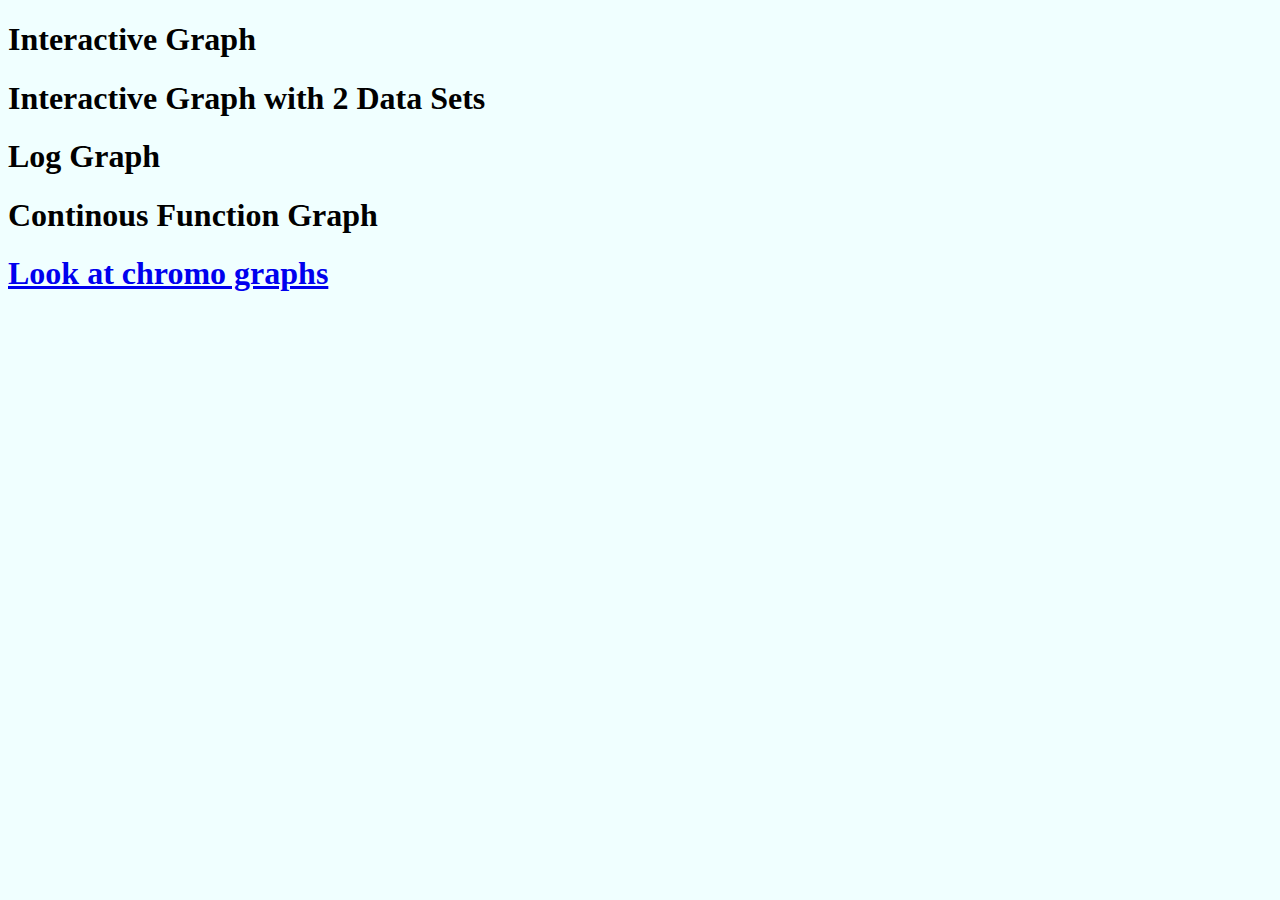
<file: index.html>
<!DOCTYPE html>
<html>
<head>
    <title></title>
    <link rel="stylesheet" type="text/css" href="style.css">
    <script src="https://cdn.plot.ly/plotly-2.32.0.min.js"></script>
</head>
<body>
    <main>
        <h1>Interactive Graph</h1>
        <div id="scatterPlot1"></div>
        <h1>Interactive Graph with 2 Data Sets</h1>
        <div id="scatterPlot2"></div>
        <h1>Log Graph</h1>
        <div id ="logPlot"></div>
        <h1>Continous Function Graph</h1>
        <div id ="funcPlot"></div>
        <a href="chromo.html"><h1>Look at chromo graphs</h1></a>
    </main>
    <script src="chromo.js"></script>
</body>
</html>
</file>
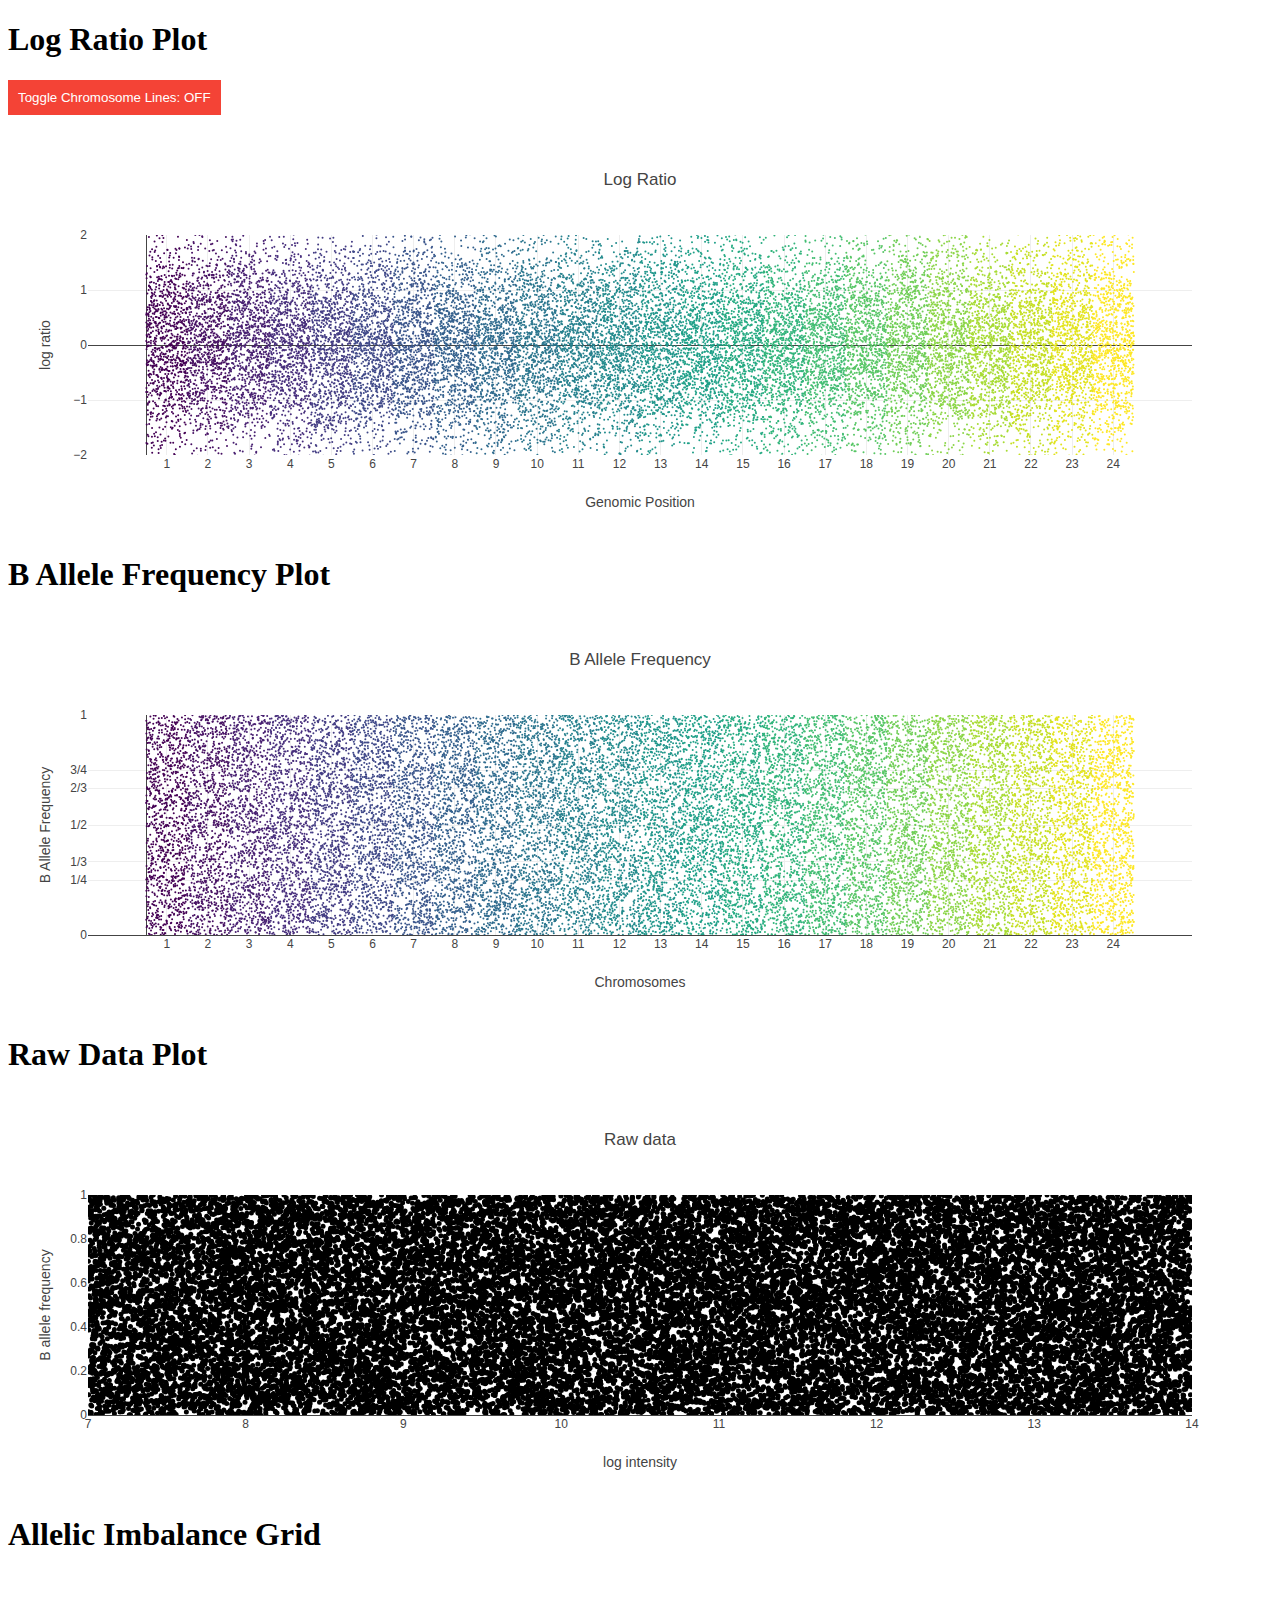
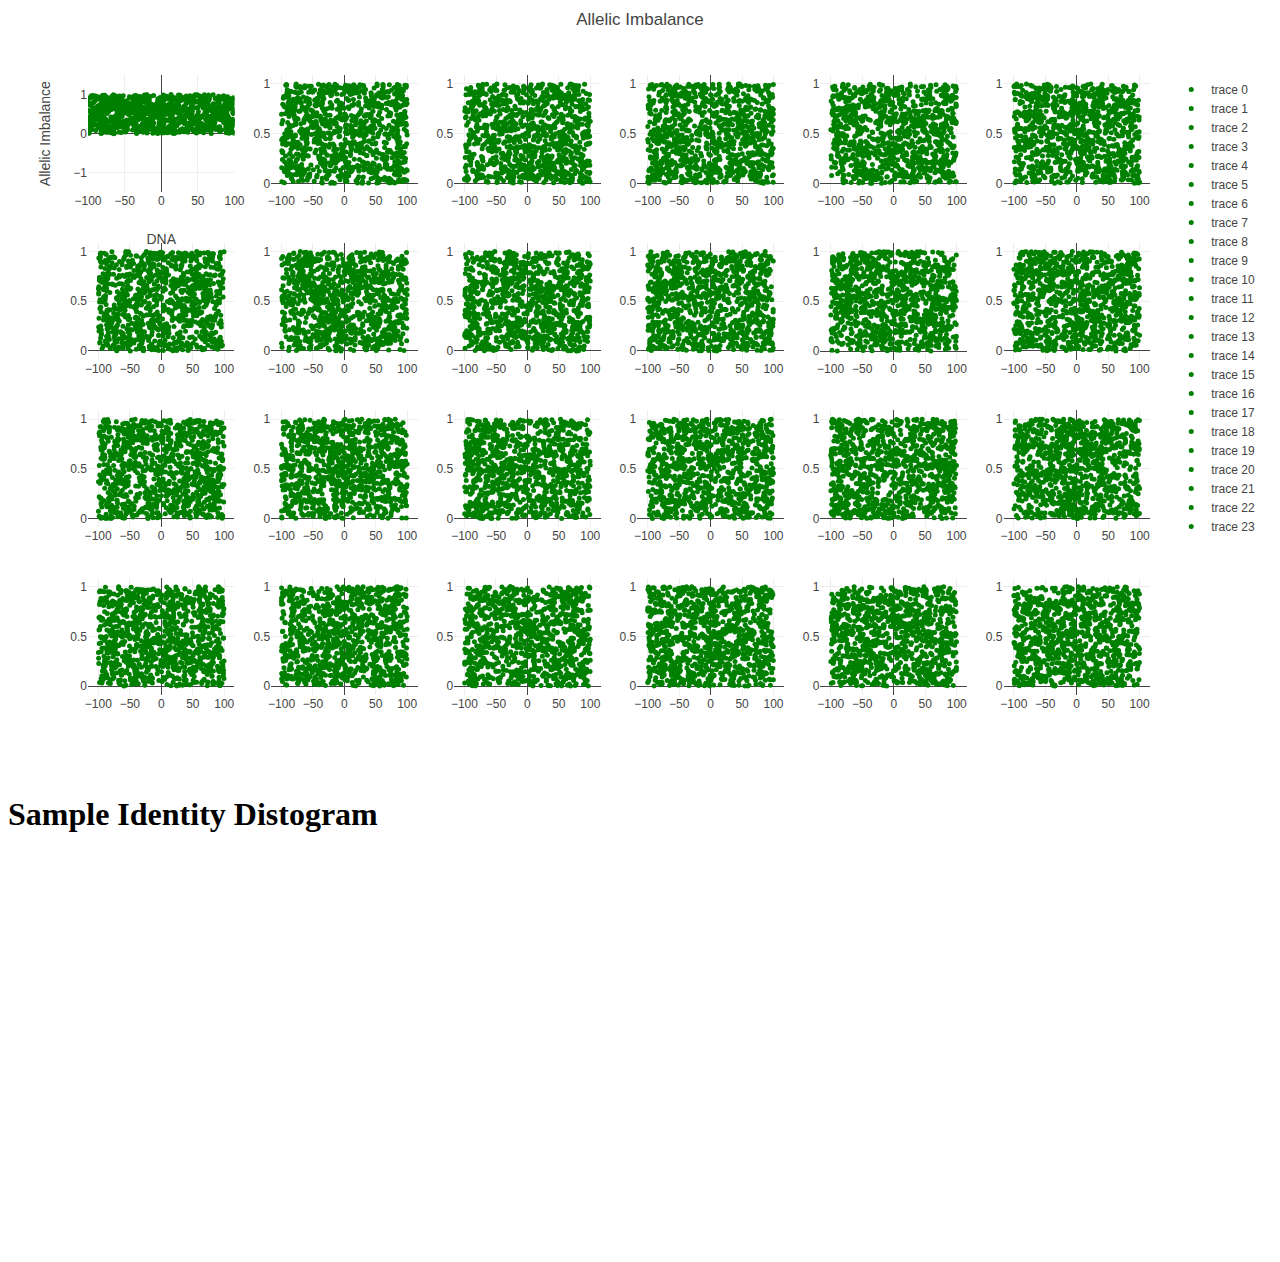
<file: chromo.html>
<!DOCTYPE html>
<html>
<head>
    <title>Genomic Data Plots</title>
    <link rel="stylesheet" type="text/css" href="chromo.css">
    <script src="https://cdn.plot.ly/plotly-2.32.0.min.js"></script>
</head>
<body>
    <main>
        <h1>Log Ratio Plot</h1>
        <button id="toggleLinesBtn" class="off">Toggle Chromosome Lines: OFF</button>
        <div id="plotLogRatio" style="width:100%;height:400px;"></div>
        <h1>B Allele Frequency Plot</h1>
        <div id="plotAllFreq" style="width:100%;height:400px;"></div>
        <h1>Raw Data Plot</h1>
        <div id="plotA" style="width:100%;height:400px;"></div>
        <h1>Allelic Imbalance Grid</h1>
        <div id="plotE" style="width:100%;height:800px;"></div>
        <h1>Sample Identity Distogram</h1>
        <div id="plotF" style="width:100%;height:400px;"></div>
    </main>

    <div id="infoBox">
        <div id="infoBoxHeader">
            <span>Selected Point Information</span>
            <button id="closeBtn">&times;</button>
        </div>
        <div id="infoBoxContent" style="font-family: Arial, sans-serif; font-size: 14px; margin-top: 10px;"></div>
    </div>

    <script src="chromo.js"></script>
</body>
</html>
</file>
<file: style.css>
body{
    background-color: azure;
}
</file>
<file: chromo.css>
#infoBox {
    position: absolute;
    z-index: 9;
    background-color: #f1f1f1;
    border: 1px solid #d3d3d3;
    text-align: left;
    padding: 10px;
    width: 220px;
    display: none; /* Initially hidden */
}

#infoBoxHeader {
    padding: 10px;
    cursor: move;
    z-index: 10;
    background-color: #2196F3;
    color: #fff;
    display: flex;
    justify-content: space-between;
    align-items: center;
}

.multi-info-box {
    position: absolute;
    z-index: 9;
    background-color: #f1f1f1;
    border: 1px solid #d3d3d3;
    text-align: left;
    padding: 10px;
    width: 220px;
}

.multi-info-box-header {
    padding: 10px;
    cursor: move;
    z-index: 10;
    background-color: #2196F3;
    color: #fff;
    display: flex;
    justify-content: space-between;
    align-items: center;
}

#closeBtn, .close-multi-info-box {
    background: none;
    border: none;
    color: white;
    font-size: 16px;
    cursor: pointer;
    margin: 0;
    padding: 0;
}

#toggleLinesBtn {
    margin-bottom: 20px;
    padding: 10px;
    background-color: #2196F3;
    color: white;
    border: none;
    cursor: pointer;
}

#toggleLinesBtn.on {
    background-color: #4CAF50;
}

#toggleLinesBtn.off {
    background-color: #f44336;
}
</file>
